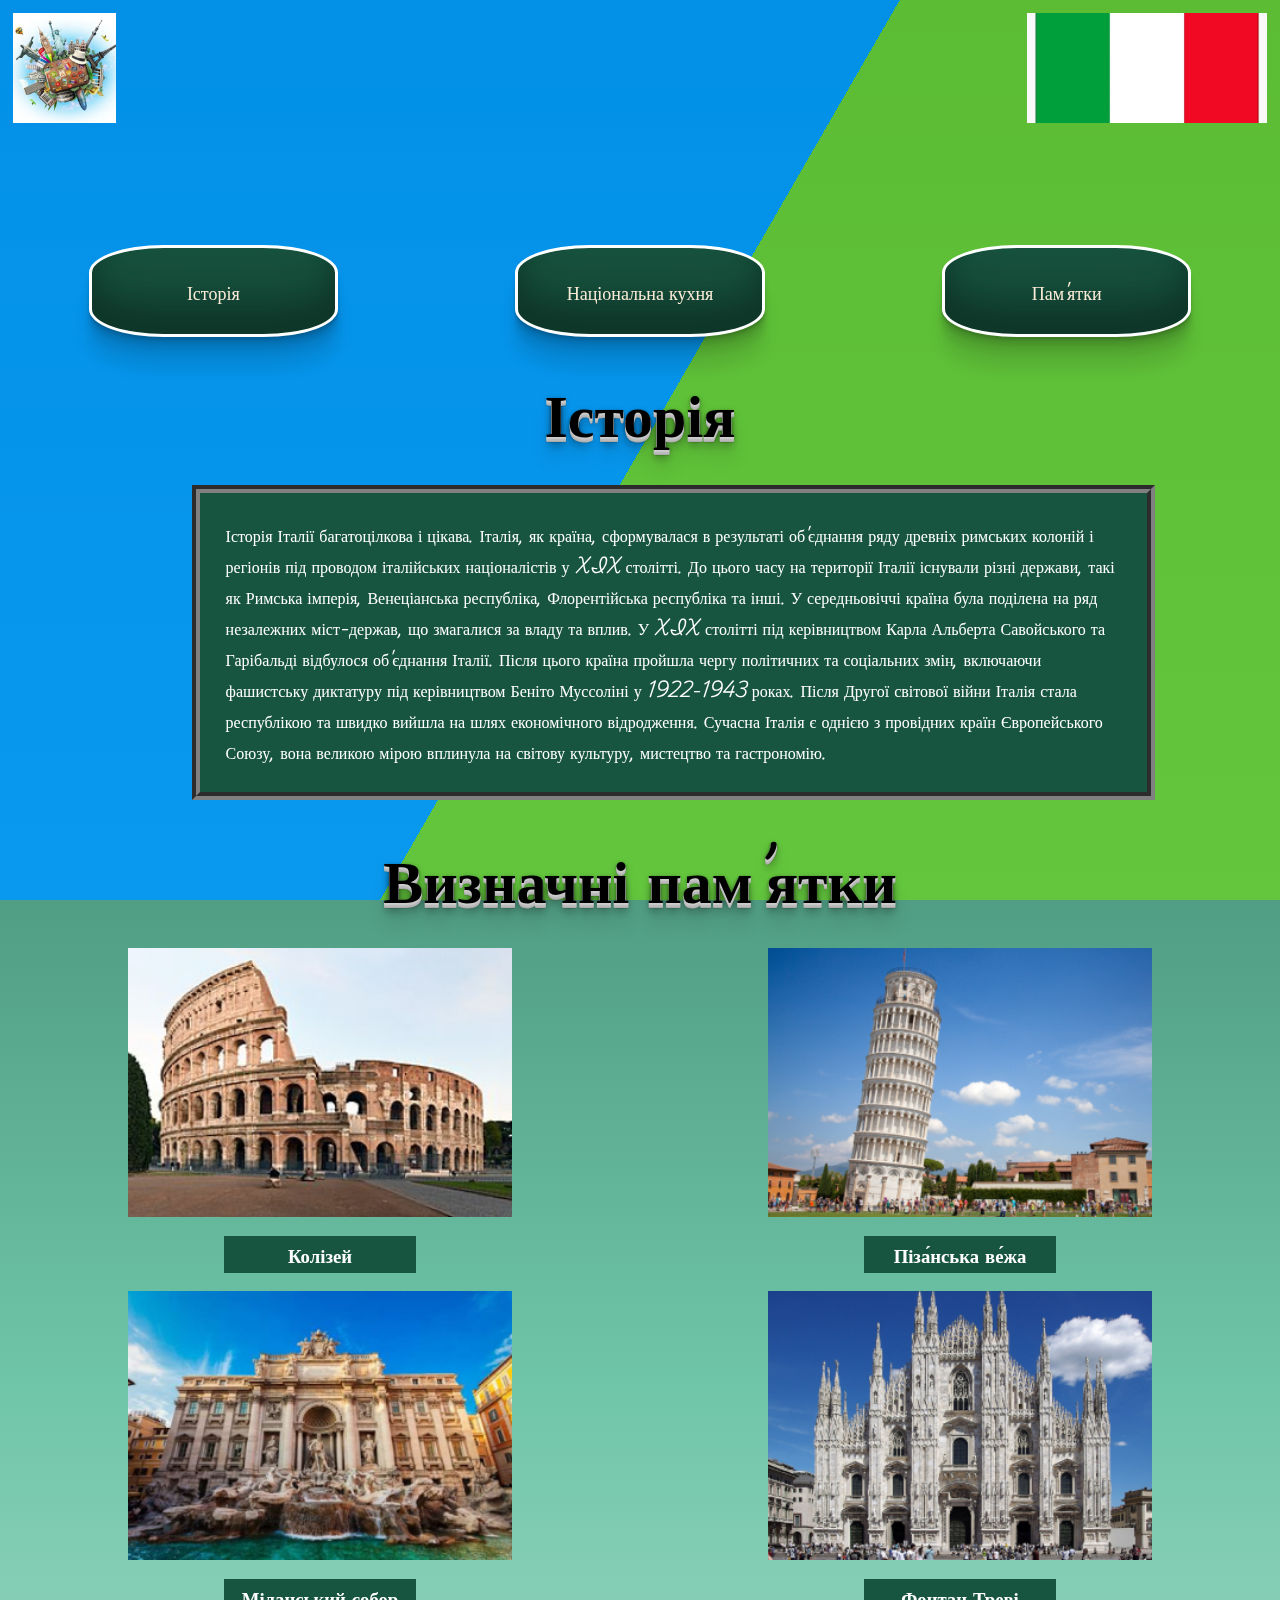
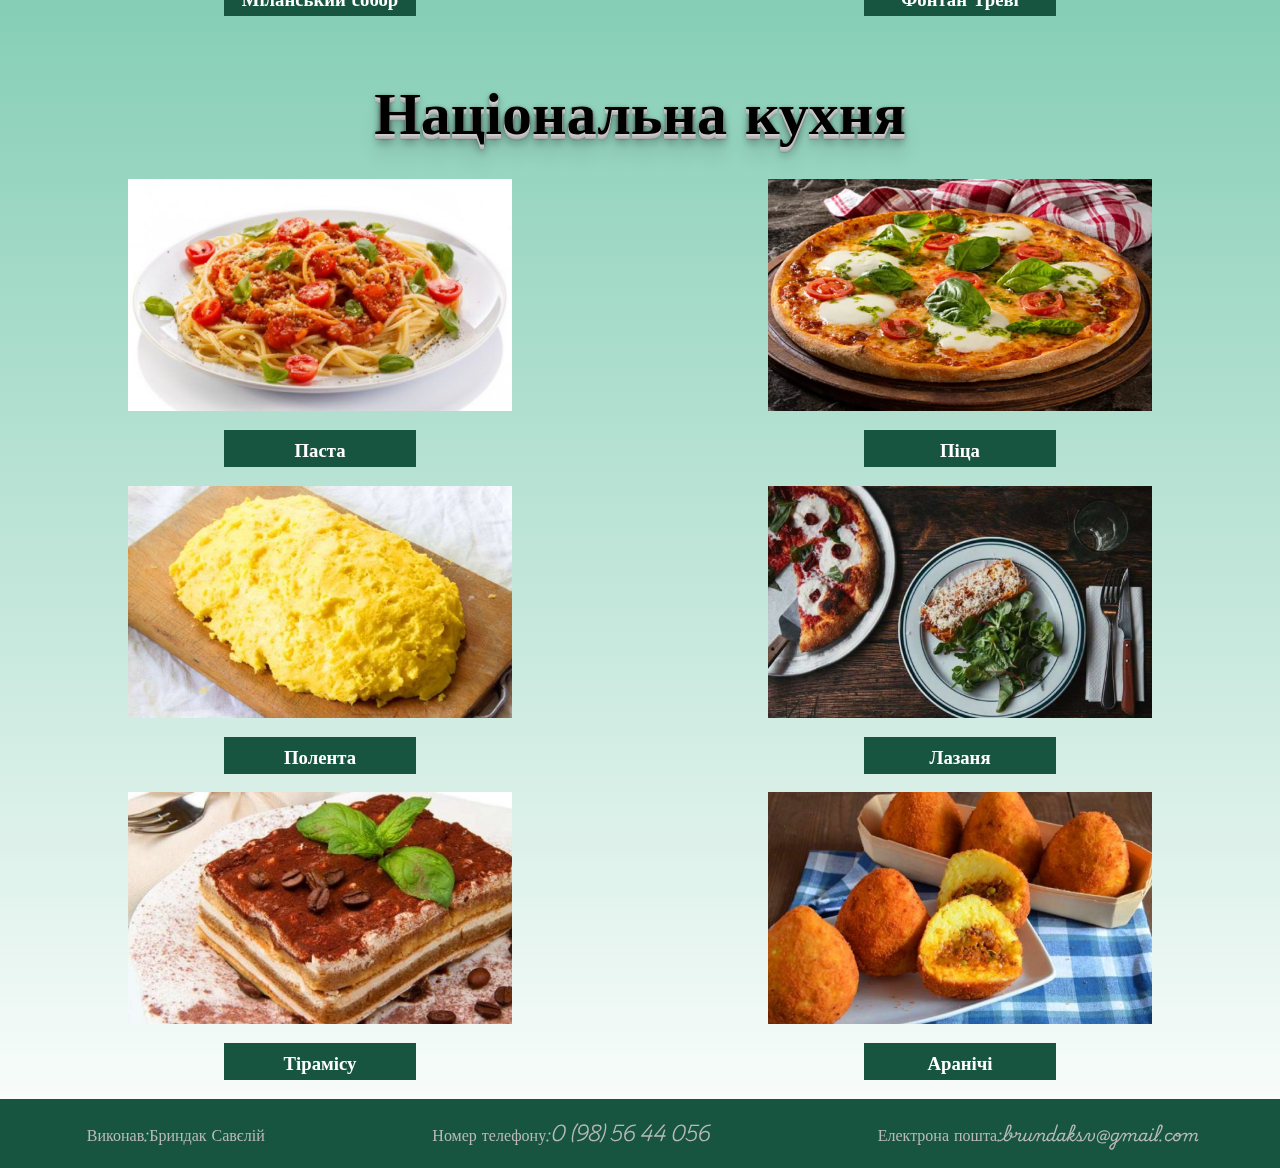
<file: index.html>
<html>
    <head>
        <!-- Google Tag Manager -->
<script>(function(w,d,s,l,i){w[l]=w[l]||[];w[l].push({'gtm.start':
new Date().getTime(),event:'gtm.js'});var f=d.getElementsByTagName(s)[0],
j=d.createElement(s),dl=l!='dataLayer'?'&l='+l:'';j.async=true;j.src=
'https://www.googletagmanager.com/gtm.js?id='+i+dl;f.parentNode.insertBefore(j,f);
})(window,document,'script','dataLayer','GTM-5CD2Q28T');</script>
<!-- End Google Tag Manager -->
        <!-- Google tag (gtag.js) -->
<script async src="https://www.googletagmanager.com/gtag/js?id=G-NEEL2049XV"></script>
<script>
  window.dataLayer = window.dataLayer || [];
  function gtag(){dataLayer.push(arguments);}
  gtag('js', new Date());

  gtag('config', 'G-NEEL2049XV');
</script>
        <title>ITALI</title>
        <link rel="stylesheet" href="style.css">
        <link rel="icon" href="1.png">
        <link rel="preconnect" href="https://fonts.googleapis.com">
        <link rel="preconnect" href="https://fonts.gstatic.com" crossorigin>
        <link href="https://fonts.googleapis.com/css2?family=Playwrite+CO:wght@100..400&display=swap" rel="stylesheet">
    </head>
    <body>
        <!-- Google Tag Manager (noscript) -->
<noscript><iframe src="https://www.googletagmanager.com/ns.html?id=GTM-5CD2Q28T"
height="0" width="0" style="display:none;visibility:hidden"></iframe></noscript>
<!-- End Google Tag Manager (noscript) -->
        <div class="bg"></div>
        <div class="bg bg2"></div>
        <div class="bg bg3"></div>
        <header>
            <img src="2.png" alt="">
            <div class="div">
                <h1 class="h1"></h1>
            </div>
            <img src="1.png" alt="">
        </header>
        <nav>
            <a href="hsstory.html">Історія</a>
            <a href="kitchen.html">Національна кухня</a>
            <a href="Pam.html">Пам'ятки</a>
        </nav>
        <main>
            <h1>Історія</h1>
            <p>Історія Італії багатоцілкова і цікава. Італія, як країна,
                 сформувалася в результаті об'єднання ряду древніх римських колоній
                  і регіонів під проводом італійських націоналістів у XIX столітті.  
                   До цього часу на території Італії існували різні держави, такі як Римська імперія,
                    Венеціанська республіка, Флорентійська республіка та інші. 
                    У середньовіччі країна була поділена на ряд незалежних міст-держав, 
                    що змагалися за владу та вплив.  У XIX столітті під керівництвом Карла
                     Альберта Савойського та Гарібальді відбулося об'єднання Італії. Після цього країна
                      пройшла чергу політичних та соціальних змін, включаючи фашистську диктатуру під 
                      керівництвом Беніто Муссоліні у 1922-1943 роках.  Після Другої світової війни 
                      Італія стала республікою та швидко вийшла на шлях економічного відродження.
                       Сучасна Італія є однією з провідних країн Європейського Союзу, вона великою мірою вплинула на світову культуру, мистецтво та гастрономію.</p>
        
        <h1>Визначні
            пам’ятки</h1>
            <div class="img ">
                <img src="Rectangle 11 (1).png" alt="">
            <img src="Rectangle 12.png" alt="">
            </div>
            <div class="p">
                <h3>Колізей</h3>
                <h3>Піза́нська ве́жа</h3>

            </div>
            <div class="img ">
                <img src="Rectangle 13.png" alt="">
            <img src="Rectangle 14.png" alt="">
            </div>
            <div class="p">
                <h3>Міланський собор</h3>
                <h3>Фонтан Треві</h3>
                
            </div>

            <h1>Національна
                кухня</h1>
                <div class="img ">
                    <img src="Rectangle 20.png" alt="">
                <img src="Rectangle 21.png" alt="">
                </div>
                <div class="p">
                    <h3>Паста</h3>
                    <h3>Піца</h3>
    
                </div>
                <div class="img ">
                    <img src="Rectangle 22.png" alt="">
                <img src="Rectangle 23.png" alt="">
                </div>
                <div class="p">
                    <h3>Полента</h3>
                    <h3>Лазаня</h3>
    
                </div>
                <div class="img ">
                    <img src="Rectangle 24.png" alt="">
                <img src="Rectangle 25.png" alt="">
                </div>
                <div class="p">
                    <h3>Тірамісу</h3>
                    <h3>Аранічі</h3>
    
                </div>
                    </main>
        <footer>
            <p>Виконав:Бриндак Савєлій</p>
            <p>Номер телефону:0 (98) 56 44 056</p>
            <p>Електрона пошта:brundaksv@gmail.com</p>
        </footer>
    </body>
</html>
</file>
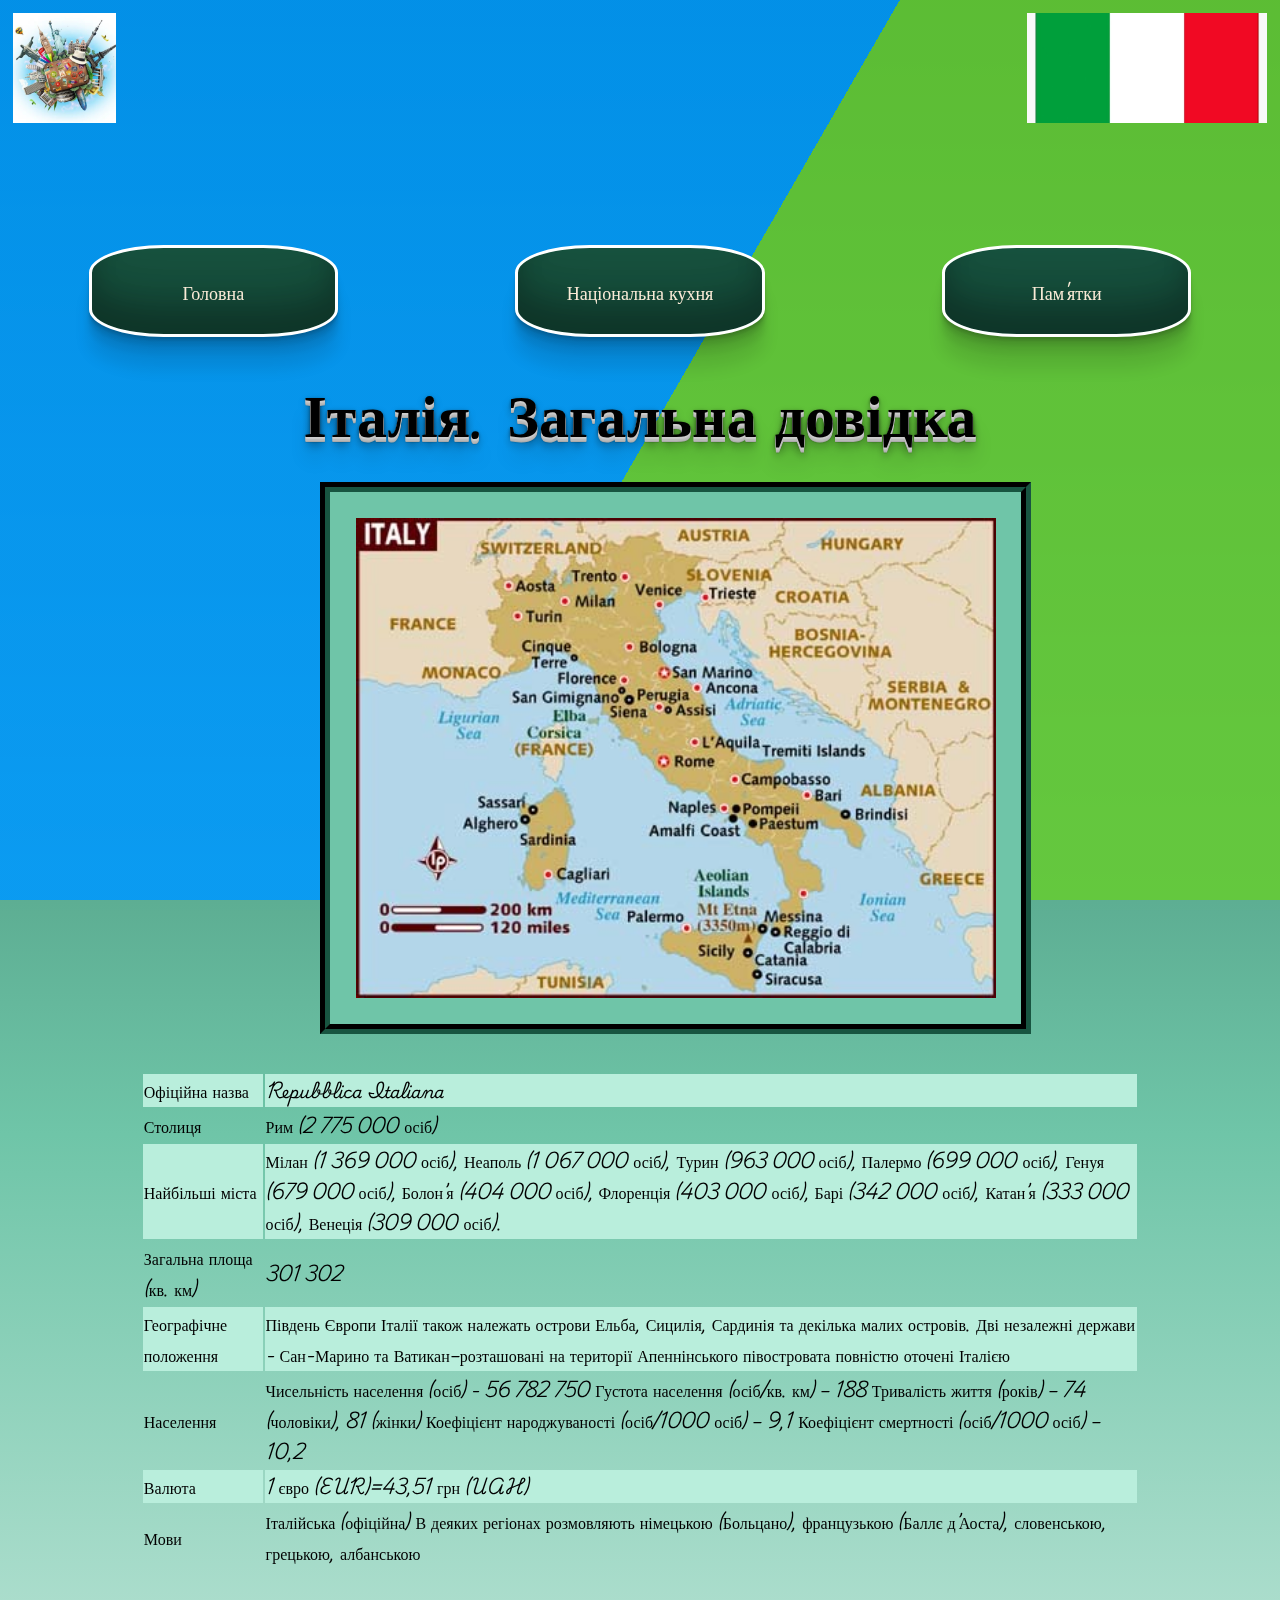
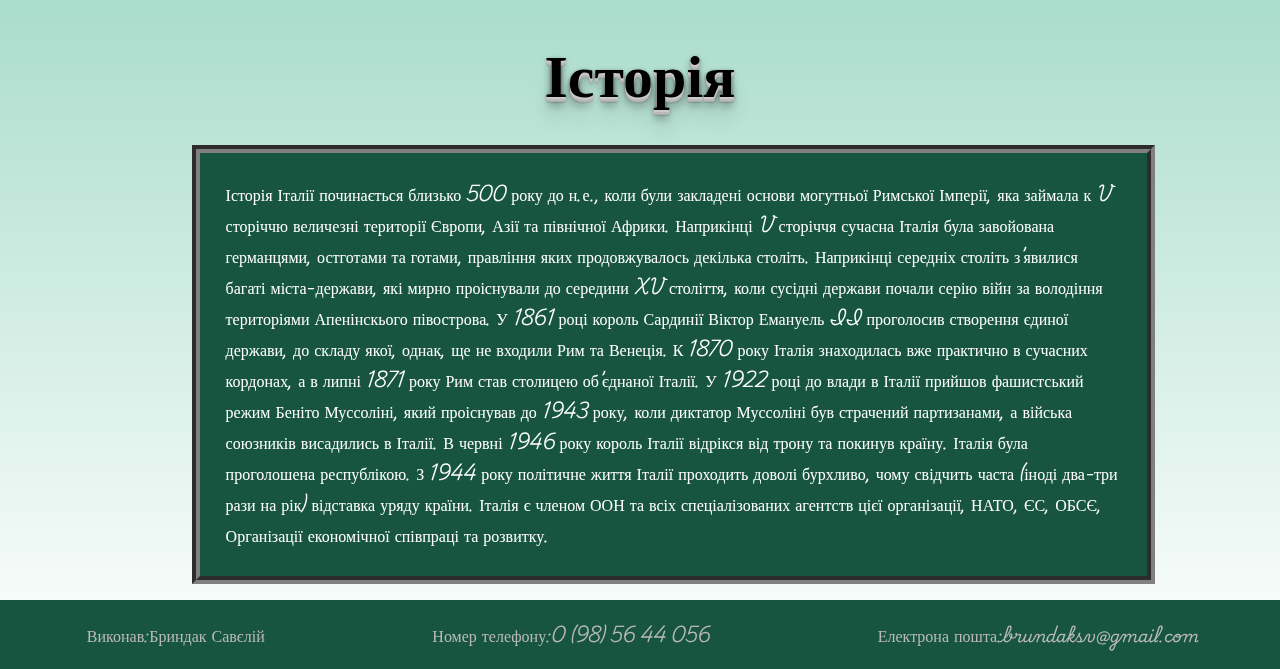
<file: hsstory.html>
<html>
    <head>
        <!-- Google Tag Manager -->
<script>(function(w,d,s,l,i){w[l]=w[l]||[];w[l].push({'gtm.start':
new Date().getTime(),event:'gtm.js'});var f=d.getElementsByTagName(s)[0],
j=d.createElement(s),dl=l!='dataLayer'?'&l='+l:'';j.async=true;j.src=
'https://www.googletagmanager.com/gtm.js?id='+i+dl;f.parentNode.insertBefore(j,f);
})(window,document,'script','dataLayer','GTM-5CD2Q28T');</script>
<!-- End Google Tag Manager -->
        <!-- Google tag (gtag.js) -->
<script async src="https://www.googletagmanager.com/gtag/js?id=G-NEEL2049XV"></script>
<script>
  window.dataLayer = window.dataLayer || [];
  function gtag(){dataLayer.push(arguments);}
  gtag('js', new Date());

  gtag('config', 'G-NEEL2049XV');
</script>
        <title>ITALI</title>
        <link rel="stylesheet" href="style.css">
        <link rel="icon" href="1.png">
        <link rel="preconnect" href="https://fonts.googleapis.com">
        <link rel="preconnect" href="https://fonts.gstatic.com" crossorigin>
        <link href="https://fonts.googleapis.com/css2?family=Playwrite+CO:wght@100..400&display=swap" rel="stylesheet">
    </head>
    <body>
        <!-- Google Tag Manager (noscript) -->
<noscript><iframe src="https://www.googletagmanager.com/ns.html?id=GTM-5CD2Q28T"
height="0" width="0" style="display:none;visibility:hidden"></iframe></noscript>
<!-- End Google Tag Manager (noscript) -->
        <div class="bg"></div>
        <div class="bg bg2"></div>
        <div class="bg bg3"></div>
        <header>
            <img src="2.png" alt="">
            <div class="div">
            <h1 class="h1"></h1>
        </div>
            <img src="1.png" alt="">
        </header>
        <nav>
            <a href="index.html">Головна</a>
            <a href="kitchen.html">Національна кухня</a>
            <a href="Pam.html">Пам'ятки</a>
        </nav>
        <main>
            <h1>Італія. Загальна довідка</h1>
           <img  class="his-img" src="map_of_italy.jpeg" alt="">
           <table>
            <tr class="tr1">
                <td>Офіційна назва</td>
                <td>Repubblica Italiana</td>
            </tr>
           <tr>
                <td>Столиця</td>
                <td>Рим (2 775 000 осіб)</td>
            </tr>
            <tr  class="tr1">
                <td>Найбільші міста</td>
                <td>    Мілан (1 369 000 осіб),
                        Неаполь (1 067 000 осіб),
                        Турин (963 000 осіб),
                        Палермо (699 000 осіб),
                        Генуя (679 000 осіб),
                        Болон’я (404 000 осіб),
                        Флоренція (403 000 осіб),
                        Барі (342 000 осіб),
                        Катан’я (333 000 осіб),
                        Венеція (309 000 осіб).
                </td>
            </tr>
            <tr>
                <td>Загальна площа (кв. км)</td>
                <td>301 302</td>
            </tr>
            <tr  class="tr1">
                <td>Географічне положення</td>
                <td>Південь Європи
                    Італії також належать острови Ельба,
                    Сицилія, Сардинія та декілька малих островів.
                    Дві незалежні держави - Сан-Марино та Ватикан–розташовані
                    на території Апеннінського півостровата повністю оточені Італією</td>
            </tr>
            <tr>
                <td>Населення</td>
                <td>Чисельність населення (осіб) - 56 782 750
 
                    Густота населення (осіб/кв. км) – 188
                     
                    Тривалість життя (років) – 74 (чоловіки), 81 (жінки)
                     
                    Коефіцієнт народжуваності (осіб/1000 осіб) – 9,1
                     
                    Коефіцієнт смертності (осіб/1000 осіб) – 10,2</td>
            </tr>
            <tr  class="tr1">
                <td>Валюта</td>
                <td>1 євро (EUR)=43,51 грн (UAH)
                </td>
            </tr>
            <tr>
                <td>Мови</td>
                <td>Італійська (офіційна)
                    В деяких регіонах розмовляють німецькою (Больцано),
                     французькою (Баллє д’Аоста), 
                     словенською, грецькою, албанською</td>
            </tr>
           

           </table>
           <h1>Історія</h1>
           <P>
 
                 Історія Італії починається близько 500 року до н.е.,
                коли були закладені основи могутньої Римської Імперії,
                 яка займала к V сторіччю величезні території Європи,
                 Азії та північної Африки. Наприкінці V сторіччя сучасна Італія була завойована германцями,
                остготами та готами, правління яких продовжувалось декілька століть.
                 Наприкінці середніх століть з’явилися багаті міста-держави,
                  які мирно проіснували до середини XV століття,
                   коли сусідні держави почали серію війн за володіння територіями Апенінскього півострова.
                    У 1861 році король Сардинії Віктор Емануель II проголосив створення єдиної держави,
                     до складу якої, однак, ще не входили Рим та Венеція.
                      К 1870 року Італія знаходилась вже практично в сучасних кордонах,
                       а в липні 1871 року Рим став столицею об’єднаної Італії.
                        У 1922 році до влади в Італії прийшов фашистський режим Беніто Муссоліні,
                         який проіснував до 1943 року, коли диктатор Муссоліні був страчений партизанами,
                          а війська союзників висадились в Італії.
                           В червні 1946 року король Італії відрікся від трону та покинув країну.
                            Італія була проголошена республікою.
                             З 1944 року політичне життя Італії проходить доволі бурхливо, 
                             чому свідчить часта (іноді два-три рази на рік) відставка уряду країни.
                              Італія є членом ООН та всіх спеціалізованих агентств цієї організації,
                               НАТО, ЄС, ОБСЄ, Організації економічної співпраці та розвитку.
             </P>
            
                    </main>
        <footer>
            <p>Виконав:Бриндак Савєлій</p>
            <p>Номер телефону:0 (98) 56 44 056</p>
            <p>Електрона пошта:brundaksv@gmail.com</p>
        </footer>
    </body>
</html>
</file>
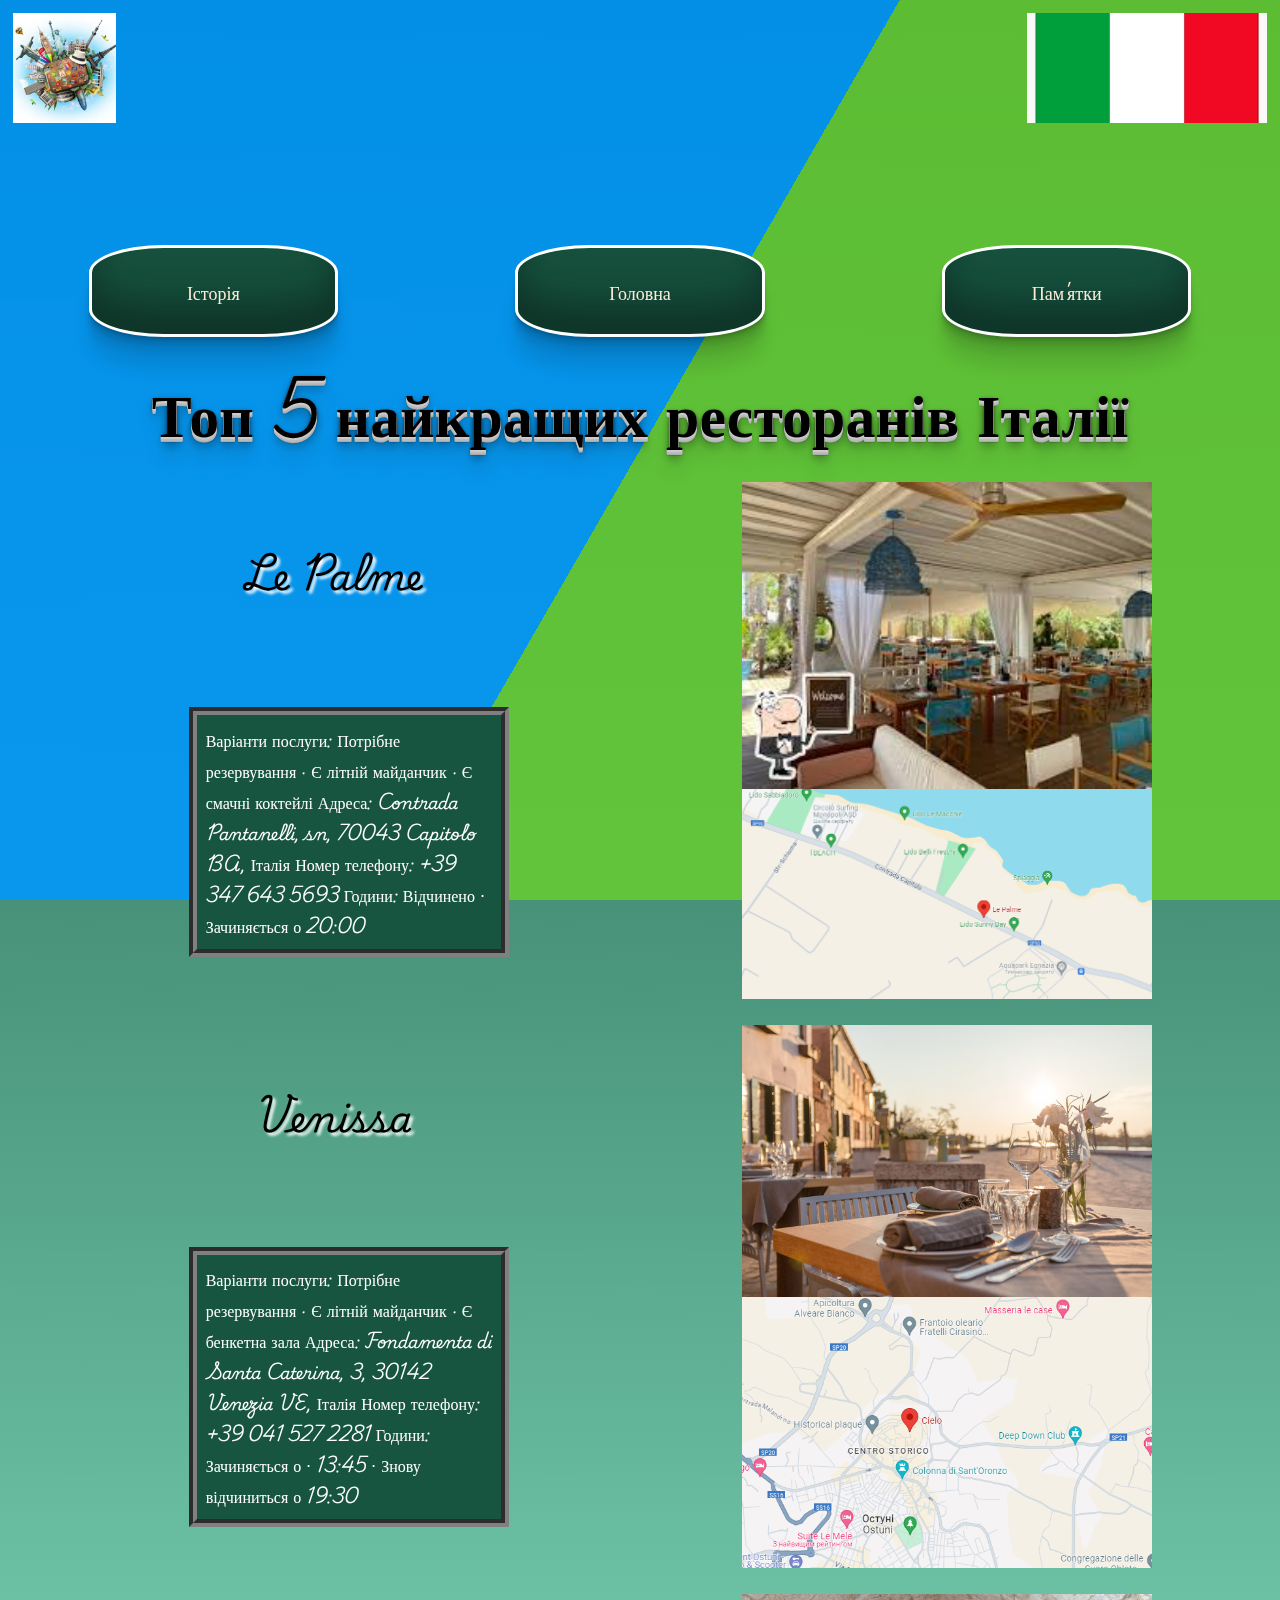
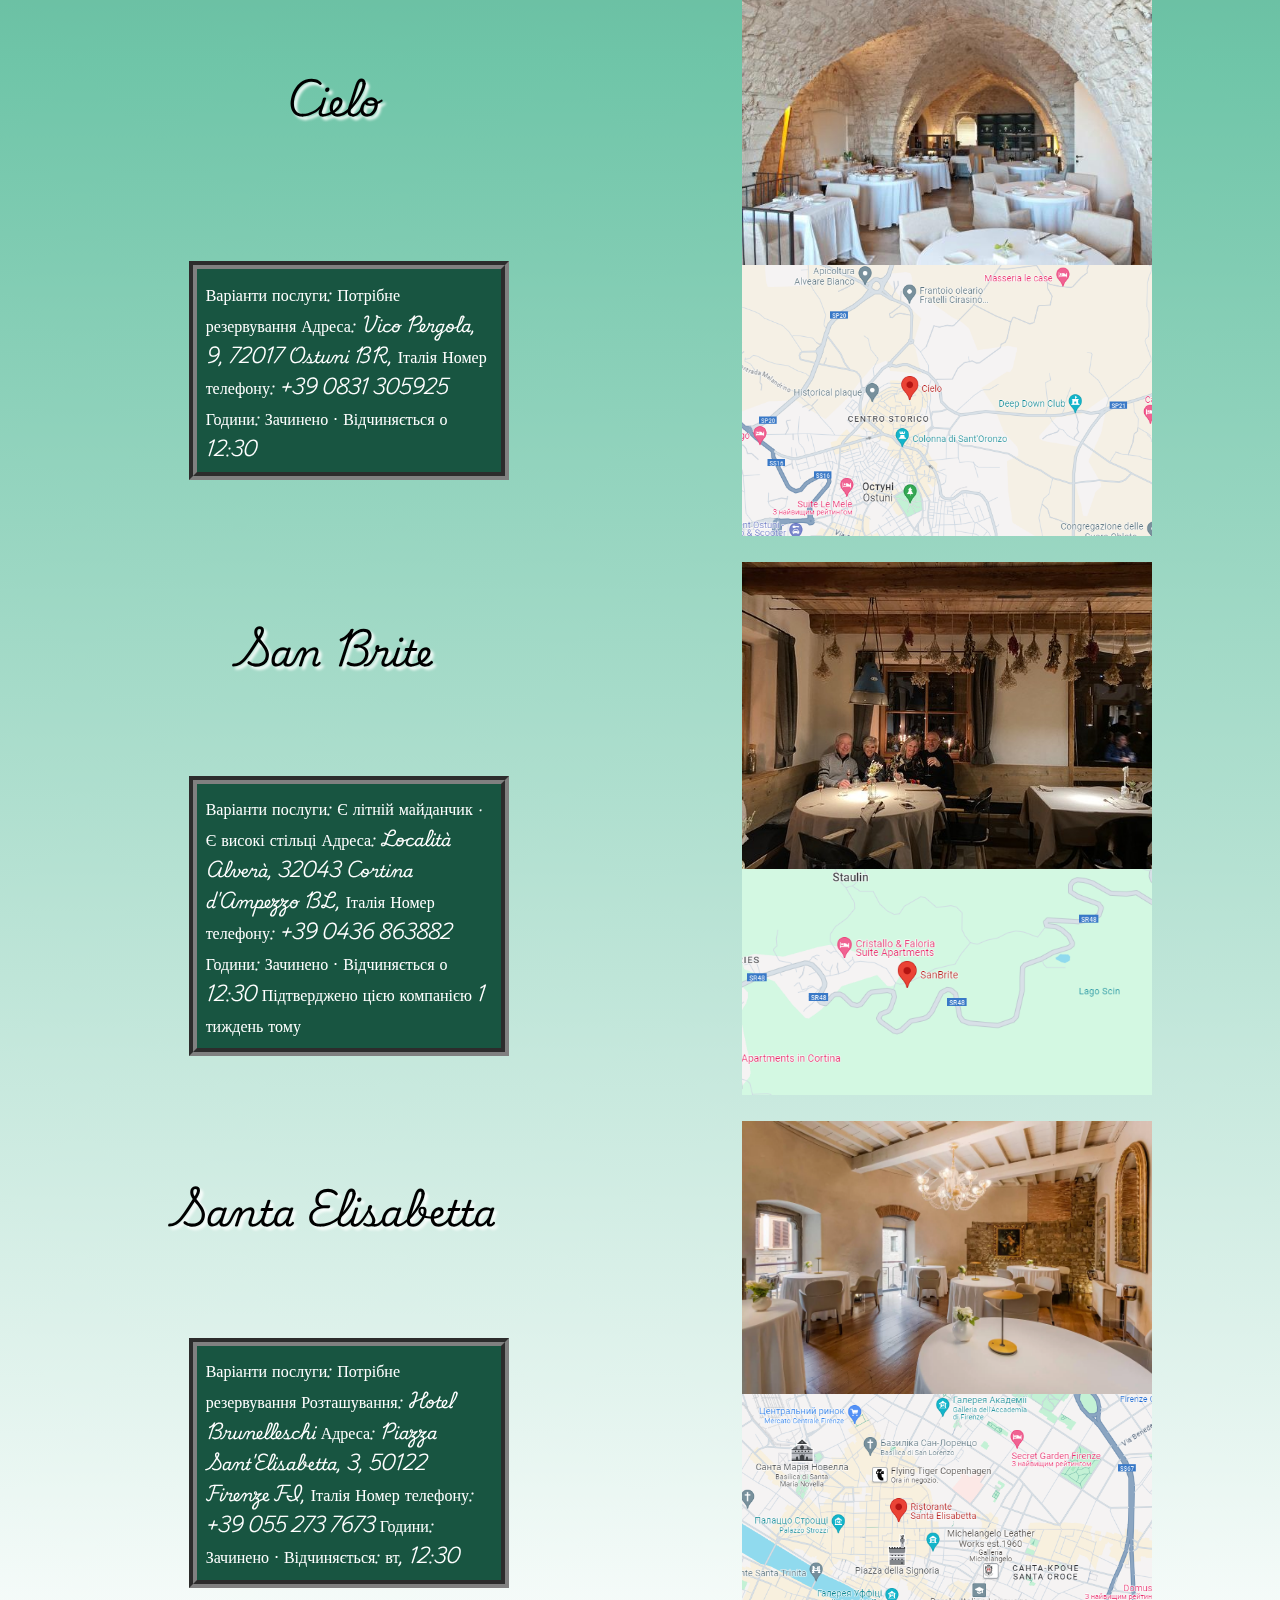
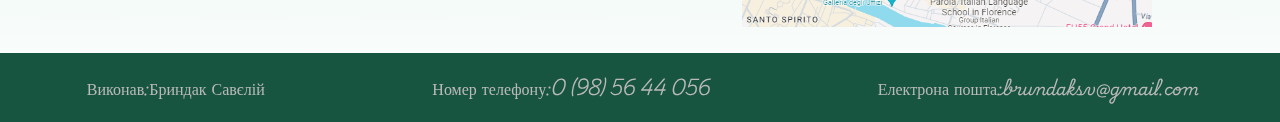
<file: kitchen.html>
<html>
    <head>
        <!-- Google Tag Manager -->
<script>(function(w,d,s,l,i){w[l]=w[l]||[];w[l].push({'gtm.start':
new Date().getTime(),event:'gtm.js'});var f=d.getElementsByTagName(s)[0],
j=d.createElement(s),dl=l!='dataLayer'?'&l='+l:'';j.async=true;j.src=
'https://www.googletagmanager.com/gtm.js?id='+i+dl;f.parentNode.insertBefore(j,f);
})(window,document,'script','dataLayer','GTM-5CD2Q28T');</script>
<!-- End Google Tag Manager -->
        <!-- Google tag (gtag.js) -->
<script async src="https://www.googletagmanager.com/gtag/js?id=G-NEEL2049XV"></script>
<script>
  window.dataLayer = window.dataLayer || [];
  function gtag(){dataLayer.push(arguments);}
  gtag('js', new Date());

  gtag('config', 'G-NEEL2049XV');
</script>
        <title>ITALI</title>
        <link rel="stylesheet" href="style.css">
        <link rel="icon" href="1.png">
        <link rel="preconnect" href="https://fonts.googleapis.com">
        <link rel="preconnect" href="https://fonts.gstatic.com" crossorigin>
        <link href="https://fonts.googleapis.com/css2?family=Playwrite+CO:wght@100..400&display=swap" rel="stylesheet">
    </head>
    <body>
        <!-- Google Tag Manager (noscript) -->
<noscript><iframe src="https://www.googletagmanager.com/ns.html?id=GTM-5CD2Q28T"
height="0" width="0" style="display:none;visibility:hidden"></iframe></noscript>
<!-- End Google Tag Manager (noscript) -->
        <div class="bg"></div>
        <div class="bg bg2"></div>
        <div class="bg bg3"></div>
        <header>
            <img src="2.png" alt="">
            <div class="div">
                <h1 class="h1"></h1>
            </div>
            <img src="1.png" alt="">
        </header>
        <nav>
            <a href="hsstory.html">Історія</a>
            <a href="index.html">Головна</a>
            <a href="Pam.html">Пам'ятки</a>
        </nav>
        <main>
            <h1>Топ 5 найкращих ресторанів Італії</h1>
            <article>
                           <div>
             <h2 class="rest"> Le Palme</h2> 
             <p>Варіанти послуги: Потрібне резервування · Є літній майданчик · Є смачні коктейлі
                Адреса: Contrada Pantanelli, sn, 70043 Capitolo BA, Італія
                Номер телефону: +39 347 643 5693
                Години: 
                Відчинено ⋅ Зачиняється о 20:00
                </p>
            </div>
            <div>
            <img src="Le Palme.jfif" alt="">
                    <img src="Le Palme.PNG" alt="">
                    </div>
                </article>
                <article>
                    <div>
      <h2 class="rest">Venissa</h2> 
      <p>Варіанти послуги: Потрібне резервування · Є літній майданчик · Є бенкетна зала
        Адреса: Fondamenta di Santa Caterina, 3, 30142 Venezia VE, Італія
        Номер телефону: +39 041 527 2281
        Години: 
        Зачиняється о ⋅ 13:45 ⋅ Знову відчиниться о 19:30
        
         </p>
     </div>
     <div>
     <img src="Venissa.jpg" alt="">
             <img src="Capture.PNG" alt="">
             </div>
         </article>
         <article>
            <div>
<h2 class="rest">Cielo</h2> 
<p>Варіанти послуги: Потрібне резервування
    Адреса: Vico Pergola, 9, 72017 Ostuni BR, Італія
    Номер телефону: +39 0831 305925
    Години: 
    Зачинено ⋅ Відчиняється о 12:30
    
 </p>
</div>
<div>
<img src="cielo.jpg" alt="">
     <img src="Capture.PNG" alt="">
     </div>
 </article>
 <article>
    <div>
<h2 class="rest">San Brite</h2> 
<p>Варіанти послуги: Є літній майданчик · Є високі стільці
    Адреса: Località Alverà, 32043 Cortina d'Ampezzo BL, Італія
    Номер телефону: +39 0436 863882
    Години: 
    Зачинено ⋅ Відчиняється о 12:30
    Підтверджено цією компанією 1 тиждень тому

</p>
</div>
<div>
<img src="San Brite.jpg" alt="">
<img src="SAN BTA.PNG" alt="">
</div>
</article>
<article>
    <div>
<h2 class="rest">Santa Elisabetta</h2> 
<p>Варіанти послуги: Потрібне резервування
    Розташування: Hotel Brunelleschi
    Адреса: Piazza Sant'Elisabetta, 3, 50122 Firenze FI, Італія
    Номер телефону: +39 055 273 7673
    Години: 
    Зачинено ⋅ Відчиняється: вт, 12:30
    

</p>
</div>
<div>
<img src="Santa Elisabetta.webp" alt="">
<img src="Santa elisa.PNG" alt="">
</div>
</article>
 
            
            
           
           


                    </main>
        <footer>
            <p>Виконав:Бриндак Савєлій</p>
            <p>Номер телефону:0 (98) 56 44 056</p>
            <p>Електрона пошта:brundaksv@gmail.com</p>
        </footer>
    </body>
</html>
</file>
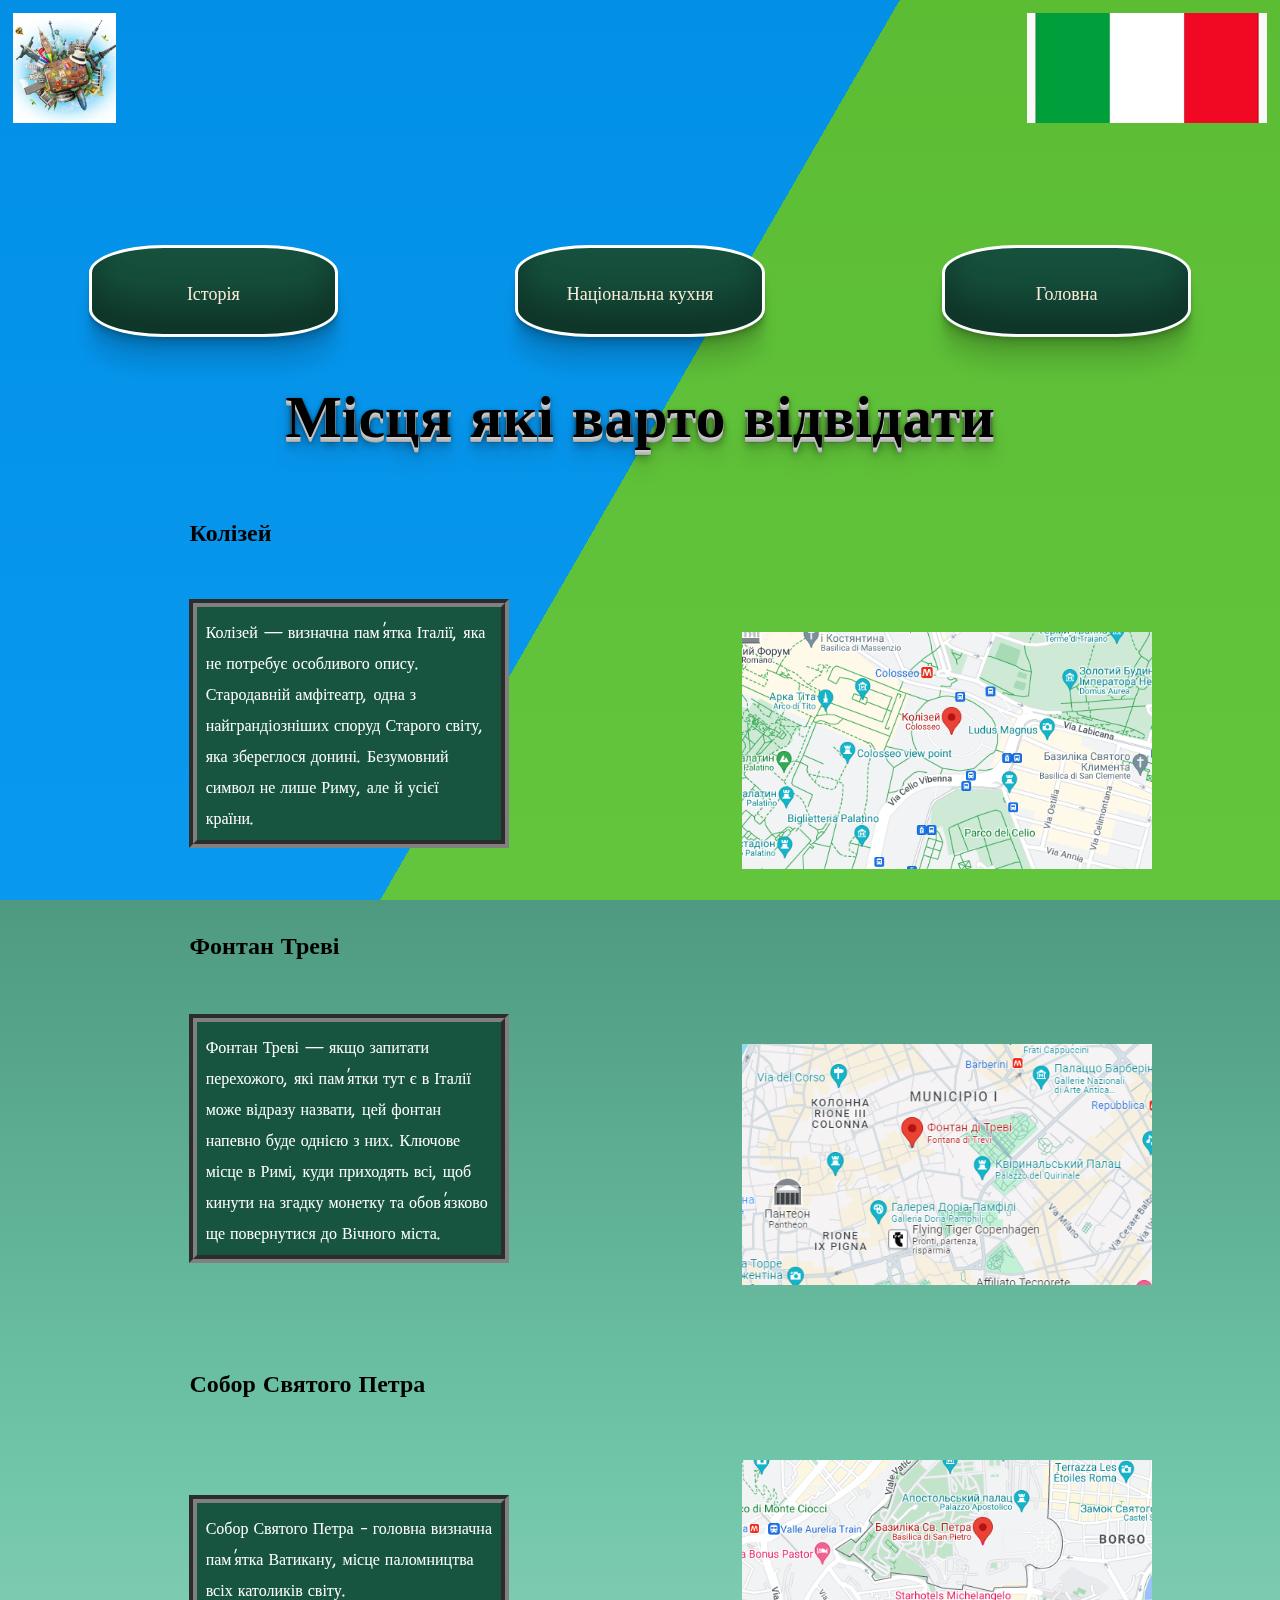
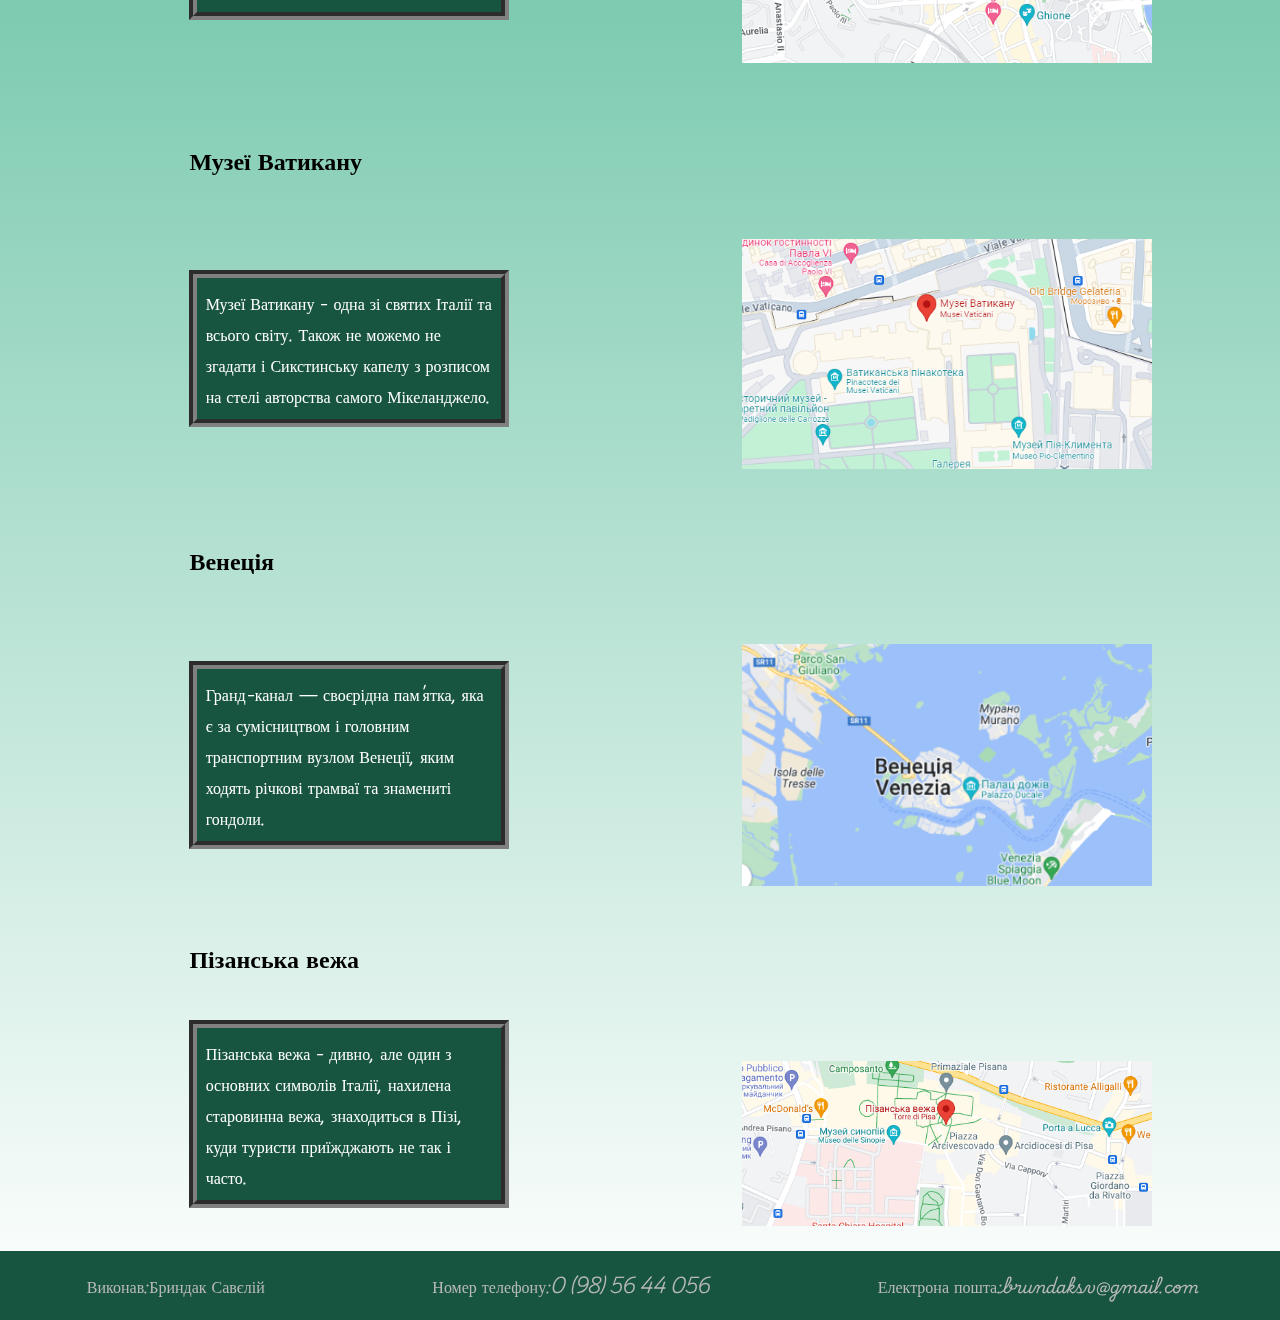
<file: Pam.html>
<html>
    <head>
        <title>ITALI</title>
        <link rel="stylesheet" href="style.css">
        <link rel="icon" href="1.png">
        <link rel="preconnect" href="https://fonts.googleapis.com">
        <link rel="preconnect" href="https://fonts.gstatic.com" crossorigin>
        <link href="https://fonts.googleapis.com/css2?family=Playwrite+CO:wght@100..400&display=swap" rel="stylesheet">
    </head>
    <body>
        <div class="bg"></div>
        <div class="bg bg2"></div>
        <div class="bg bg3"></div>
        <header>
            <img src="2.png" alt="">
            <div class="div">
                <h1 class="h1"></h1>
            </div>
            <img src="1.png" alt="">
        </header>
        <nav>
            <a href="hsstory.html">Історія</a>
            <a href="kitchen.html">Національна кухня</a>
            <a href="index.html">Головна</a>
        </nav>
        <main>
<h1>Місця які варто відвідати</h1>
<article>
    <div>
<h2 class="Pam"> Колізей</h2> 
<p>Колізей — визначна пам'ятка Італії,
     яка не потребує особливого опису.
      Стародавній амфітеатр,
       одна з найграндіозніших споруд Старого світу,
        яка збереглося донині. Безумовний символ не лише Риму,
         але й усієї країни.
</p>
</div>
<div>
    <iframe class="whideo" src="https://www.youtube.com/embed/DeHXnBRuQq4" title="Цікаві факти про Колізей, одне із семи чудес світу! Факти Про @fakty_pro_UA" frameborder="0" allow="accelerometer; autoplay; clipboard-write; encrypted-media; gyroscope; picture-in-picture; web-share" referrerpolicy="strict-origin-when-cross-origin" allowfullscreen></iframe>
<img src="Kolizey.PNG" alt="">
</div>
</article>
<article>
    <div>
<h2 class="Pam">Фонтан Треві </h2> 
<p>Фонтан Треві — якщо запитати перехожого,
     які пам'ятки тут є в Італії може відразу назвати,
      цей фонтан напевно буде однією з них. Ключове місце в Римі,
       куди приходять всі, щоб кинути на згадку монетку та
        обов'язково ще повернутися до Вічного міста.


</p>
</div>
<div>
    <iframe class="whideo" src="https://www.youtube.com/embed/QncqPZPVoPI" title="Fontana di Trevi / Roma / Piazza Navona / Фонтан Треві / Pantheon / Рим" frameborder="0" allow="accelerometer; autoplay; clipboard-write; encrypted-media; gyroscope; picture-in-picture; web-share" referrerpolicy="strict-origin-when-cross-origin" allowfullscreen></iframe>
<img src="Fontan.PNG" alt="">
</div>
</article>
<article>
    <div>
<h2 class="Pam">Собор Святого Петра </h2> 
<p>Собор Святого Петра - головна визначна пам'ятка Ватикану,
     місце паломництва всіх католиків світу.
</p>
</div>
<div>
    <iframe class="whideo" src="https://www.youtube.com/embed/3XkiRp35wZw" title="Собор Святого Петра, Basilica di San Pietro, Ватиканська базиліка Cathedralis Sancti Petri." frameborder="0" allow="accelerometer; autoplay; clipboard-write; encrypted-media; gyroscope; picture-in-picture; web-share" referrerpolicy="strict-origin-when-cross-origin" allowfullscreen></iframe>
<img src="Petro.PNG" alt="">
</div>
</article>
<article>
    <div>
<h2 class="Pam"> Музеї Ватикану</h2> 
<p>  Музеї Ватикану - одна зі святих Італії та всього світу.
     Також не можемо не згадати і Сикстинську капелу з
    розписом на стелі авторства самого Мікеланджело.
</p>
</div>
<div>
    <iframe class="whideo" src="https://www.youtube.com/embed/l6DM3yFOHpY" title="МУЗЕЇ ВАТИКАНУ РЕЛІКВІЇ АНТИЧНОГО І СТАРОДАВНЬОГО СВІТУ (вибірково)" frameborder="0" allow="accelerometer; autoplay; clipboard-write; encrypted-media; gyroscope; picture-in-picture; web-share" referrerpolicy="strict-origin-when-cross-origin" allowfullscreen></iframe>
<img src="Vaikan.PNG" alt="">
</div>
</article>
<article>
    <div>
<h2 class="Pam"> Венеція</h2> 
<p>  Гранд-канал — своєрідна пам'ятка,
     яка є за сумісництвом і головним транспортним вузлом Венеції,
    яким ходять річкові трамваї та знамениті гондоли.
</p>
</div>
<div>
    <iframe class="whideo" src="https://www.youtube.com/embed/uNZr4NmBvMY" title="Цікаві факти про Венецію. Туристичне місто на воді." frameborder="0" allow="accelerometer; autoplay; clipboard-write; encrypted-media; gyroscope; picture-in-picture; web-share" referrerpolicy="strict-origin-when-cross-origin" allowfullscreen></iframe>
<img src="Vene.PNG" alt="">
</div>
</article>
<article>
    <div>
<h2 class="Pam">Пізанська вежа </h2> 
<p>   Пізанська вежа - дивно, але один з основних символів Італії,
      нахилена старовинна вежа, знаходиться в Пізі, куди туристи
      приїжджають не так і часто.
</p>
</div>
<div>
    <iframe class="whideo" src="https://www.youtube.com/embed/AbjzBP2Eozc" title="Цікаві факти про Пізанську вежу #цікавіфакти #пізанськавежа #піза #вежа #рекомендіції" frameborder="0" allow="accelerometer; autoplay; clipboard-write; encrypted-media; gyroscope; picture-in-picture; web-share" referrerpolicy="strict-origin-when-cross-origin" allowfullscreen></iframe>
<img src="VEWA.PNG" alt="">
</div>
</article>






            
                    </main>
        <footer>
            <p>Виконав:Бриндак Савєлій</p>
            <p>Номер телефону:0 (98) 56 44 056</p>
            <p>Електрона пошта:brundaksv@gmail.com</p>
        </footer>
    </body>
</html>
</file>
<file: style.css>
body{
    font-family: "Playwrite CO", cursive;
    margin: 0;
    background-image: linear-gradient(#185541,#6fc5a8,white);
}
header{
    display: flex;
    width: 100%;
    height: 130px;
    color:white;
    justify-content: space-between;
    padding: 1%;
    margin-bottom: 7%;
   
}
header img{
    margin-right: 2%;
    height: 110px;
}
header h1{
    font-size: 60px;
    position: relative;
    top:-40%;
    left: 5%;
}
nav {
    display: flex;
    justify-content: space-around;
    width: 100%;
    margin-top: 2%;

}
nav a{
    color: antiquewhite;
    background-color: #185541;
    text-decoration: none;
    width: 15%;
    padding: 2%;
    border-radius: 30%;
    text-align: center;
    font-size: 18px;
    border: white 3px solid;
    box-shadow: rgba(0, 0, 0, 0.17) 0px -23px 25px 0px inset, rgba(0, 0, 0, 0.15) 0px -36px 30px 0px inset, rgba(0, 0, 0, 0.1) 0px -79px 40px 0px inset, rgba(0, 0, 0, 0.06) 0px 2px 1px, rgba(0, 0, 0, 0.09) 0px 4px 2px, rgba(0, 0, 0, 0.09) 0px 8px 4px, rgba(0, 0, 0, 0.09) 0px 16px 8px, rgba(0, 0, 0, 0.09) 0px 32px 16px;
}
nav a:hover{
    background-image: linear-gradient(#185541,#6fc5a8,white);
    color: #185541;
    transition: 2s;
}
main h1 {
    text-align: center;
    font-size: 60px;
    margin-top: 1%;
    margin-bottom: 1%;
    text-shadow: 0 1px 0 #ccc,
                 0 2px 0 #c9c9c9,
                 0 3px 0 #bbb,
                 0 4px 0 #b9b9b9,
                 0 5px 0 #aaa,
                 0 6px 1px rgba(0,0,0,.1),
                 0 0 5px rgba(0,0,0,.1),
                 0 1px 3px rgba(0,0,0,.3),
                 0 3px 5px rgba(0,0,0,.2),
                 0 5px 10px rgba(0,0,0,.25),
                 0 10px 10px rgba(0,0,0,.2),
                 0 20px 20px rgba(0,0,0,.15);
  }
  main p{
    background-color: #185541;
    color: white;
    padding: 2%;
    border: 8px gray groove;
    width: 70%;
    margin-left: 15%;
  }
  main div{
    display: flex;
    justify-content: space-around;
  }
  div h3{
    background-color: #185541;
    color: white;
    width: 15%;
    text-align: center;
  }
  .img img{
    width: 30%;
  }
  footer{
    width: 100%;
    display: flex;
    justify-content: space-around;
    background-color:#185541 ;
    border: #185541 3px solid;
    color: #b9b9b9;
  }

  article{
    display: flex;
    width: 80%;
    margin-left: 10%;
    justify-content: space-between;
    margin-bottom: 2%;
  }
  article div{
    display: flex;
    flex-direction: column;
    width: 40%;
  
  }
  article div img:hover{
    transform: scale(1.5);
    z-index: 3;
    transition: 1s;
    margin-right: 5%;
  }
  article div iframe:hover{
    transform: scale(1.5);
    height: 300px;
    z-index: 3;
    transition: 1s;
    margin-right: 5%;
  }
  .rest{
    font-size: 36px;
    text-shadow: 3px 3px 3px white;
    text-align: center;
  }
.Pam{
  width: 100%;
  position: relative;
  left: 15%;
}
.whideo{
  width: 100%;
  position: relative;
  top:80px;

}
.his-img{
  width: 50%;
  margin-left: 25%;
  padding: 2%;
  border: 10px groove #185541;
  background-color: #6fc5a8;
}
table{
  width: 80%;
  margin:2% 10%;
  padding: 1%;
  
}
.tr1{
  background-color: #b9eedc;
}

.bg {
  animation:slide 3s ease-in-out infinite alternate;
  background-image: linear-gradient(-60deg, #6c3 50%, #09f 50%);
  bottom:0;
  left:-50%;
  opacity:.5;
  position:fixed;
  right:-50%;
  top:0;
  z-index:-1;
}

.bg2 {
  animation-direction:alternate-reverse;
  animation-duration:4s;
}

.bg3 {
  animation-duration:5s;
}


@keyframes slide {
  0% {
    transform:translateX(-25%);
  }
  100% {
    transform:translateX(25%);
  }
}



.div {
  position: relative;
  width: 83%;
  height: 175px;
  margin: 7% auto;
}

.h1 {
  position: absolute;
  width: 100%;
  height: 50%;
  font-size: 45px;
}

.h1:after {
  position: absolute;
  content: "";
  width: 100%;
  height: 100%;
  line-height: 48px;
  left: 30%;
  top: 50%;
  animation: abomination1 7.5s linear 1;
  animation-fill-mode: forwards;
}


  @keyframes abomination1 {

  0% {
    content: "П";
  }
  6.25% {
    content: "По";
  }
  12.5% {
    content: "Под";
  }
  19% {
    content: "Подо";
  }
  25.25% {
    content: "Подор";
  }
  31.5% {
    content: "Подоро";
  }
  37.75% {
    content: "Подорож";
  }
  44% {
    content: "Подорожу ";
  }
  50.25% {
    content: "Подорожуй";
  }
  56.25% {
    content: "Подорожуй І";
  }
  62.75% {
    content: "Подорожуй Іт";
  }
  69% {
    content: "Подорожуй Іта";
  }
  75.25% {
    content: "Подорожуй Італ";
  }
  81.25% {
    content: "Подорожуй Італі";
  }
  87.75% {
    content: "Подорожуй Італіє";
  }
  100% {
    content: "Подорожуй Італією";
  }
}
</file>
